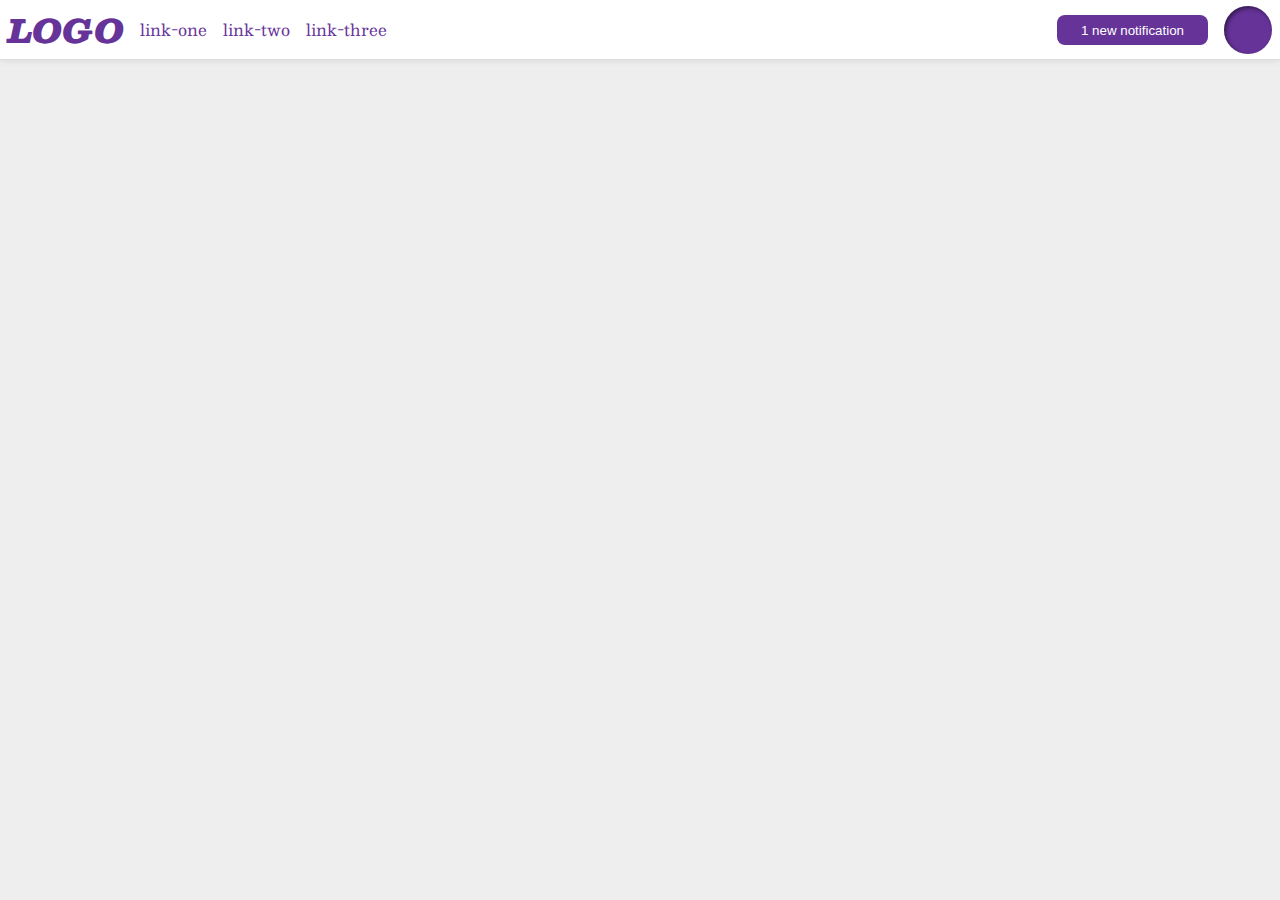
<file: flex/03-flex-header-2/index.html>
<!DOCTYPE html>
<html lang="en">
  <head>
    <meta charset="UTF-8">
    <meta http-equiv="X-UA-Compatible" content="IE=edge">
    <meta name="viewport" content="width=device-width, initial-scale=1.0">
    <title>Flex Header 2</title>
    <link rel="stylesheet" href="style.css">
  </head>
  <body>
    <div class="header">
      <div class="logo">
        LOGO
      </div>
      <ul class="links">
        <li><a href="https://google.com">link-one</a></li>
        <li><a href="https://google.com">link-two</a></li>
        <li><a href="https://google.com">link-three</a></li>
      </ul>
      <button class="notifications">
        1 new notification
      </button>
      <div class="profile-image"></div>
    </div>
  </body>
</html>
</file>
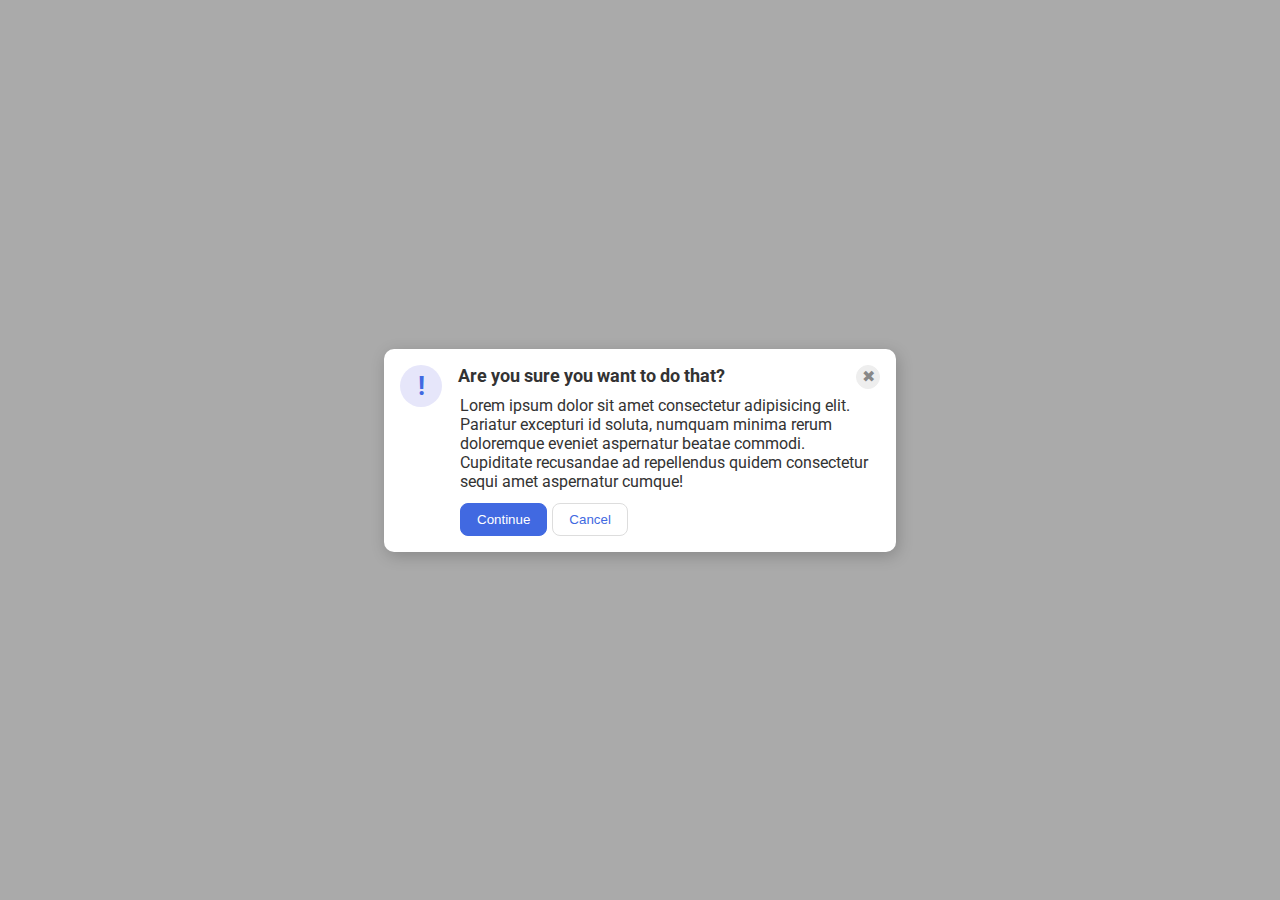
<file: flex/05-flex-modal/index.html>
<!DOCTYPE html>
<html lang="en">
  <head>
    <meta charset="UTF-8">
    <meta http-equiv="X-UA-Compatible" content="IE=edge">
    <meta name="viewport" content="width=device-width, initial-scale=1.0">
    <link rel="stylesheet" href="style.css">
    <title>Modal</title>
  </head>
  <body>
    <div class="modal">
      <div class="top-part">
        <div class="icon">!</div>
        <div class="header">Are you sure you want to do that?</div>
        <button class="close-button">✖</button>
      </div>
      <div class="text">Lorem ipsum dolor sit amet consectetur adipisicing elit. Pariatur excepturi id soluta, numquam minima rerum doloremque eveniet aspernatur beatae commodi. Cupiditate recusandae ad repellendus quidem consectetur sequi amet aspernatur cumque!</div>
      <div class="bottom-part">
        <button class="continue">Continue</button>
        <button class="cancel">Cancel</button>
      </div>
    </div>
  </body>
</html>
</file>
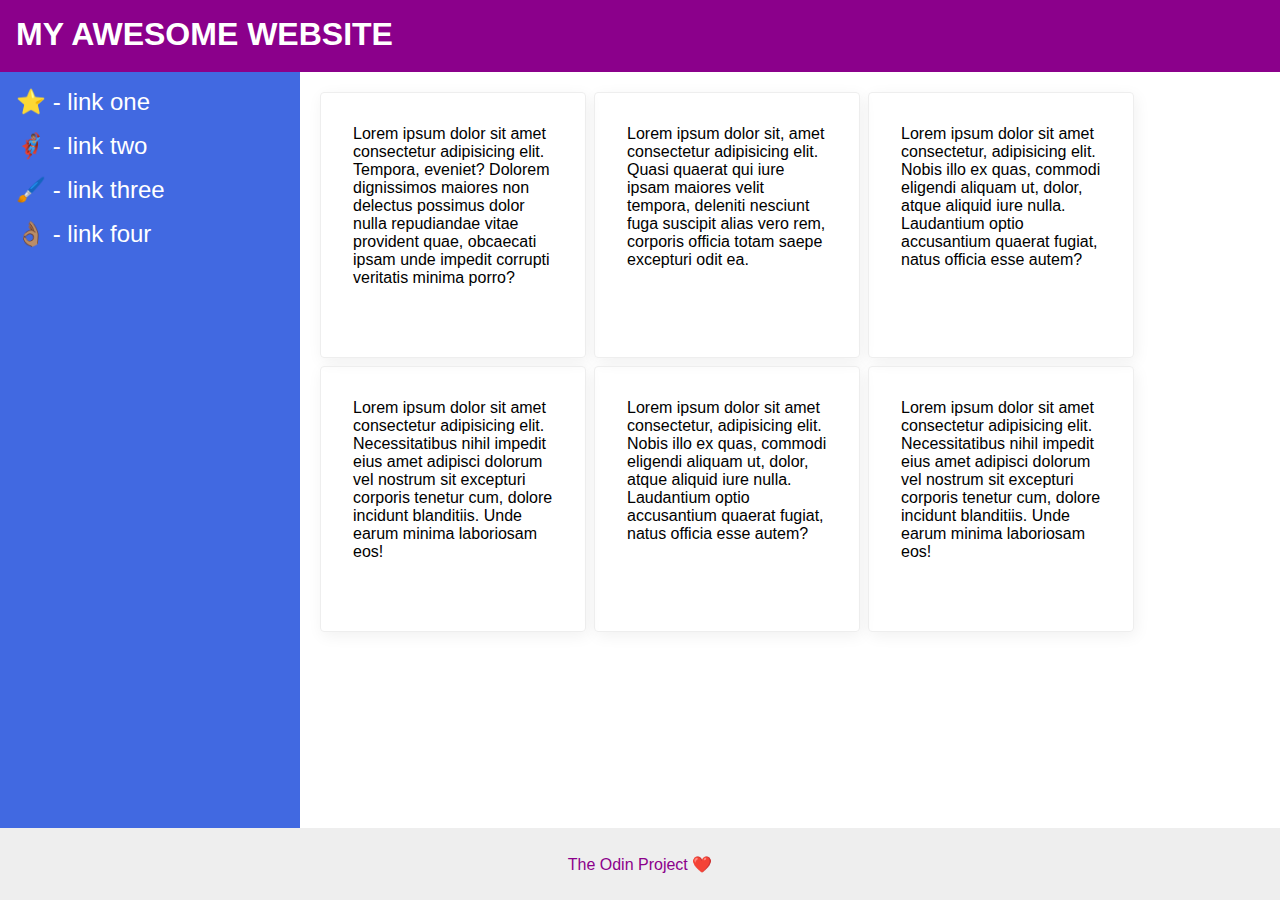
<file: flex/07-flex-layout-2/index.html>
<!DOCTYPE html>
<html lang="en">
  <head>
    <meta charset="UTF-8">
    <meta http-equiv="X-UA-Compatible" content="IE=edge">
    <meta name="viewport" content="width=device-width, initial-scale=1.0">
    <title>The Holy Grail</title>
    <link rel="stylesheet" href="style.css">
  </head>
  <body>
    <div class="header">
      <p>MY AWESOME WEBSITE</p>
    </div>
    <div class="content">
      <div class="sidebar">
        <ul>
          <li><a href="#">⭐ - link one</a></li>
          <li><a href="#">🦸🏽‍♂️ - link two</a></li>
          <li><a href="#">🖌️ - link three</a></li>
          <li><a href="#">👌🏽 - link four</a></li>
        </ul>
      </div>
      <div class="card-container">
        <div class="card">Lorem ipsum dolor sit amet consectetur adipisicing elit. Tempora, eveniet? Dolorem dignissimos maiores non delectus possimus dolor nulla repudiandae vitae provident quae, obcaecati ipsam unde impedit corrupti veritatis minima porro?</div>
        <div class="card">Lorem ipsum dolor sit, amet consectetur adipisicing elit. Quasi quaerat qui iure ipsam maiores velit tempora, deleniti nesciunt fuga suscipit alias vero rem, corporis officia totam saepe excepturi odit ea.</div>
        <div class="card">Lorem ipsum dolor sit amet consectetur, adipisicing elit. Nobis illo ex quas, commodi eligendi aliquam ut, dolor, atque aliquid iure nulla. Laudantium optio accusantium quaerat fugiat, natus officia esse autem?</div>
        <div class="card">Lorem ipsum dolor sit amet consectetur adipisicing elit. Necessitatibus nihil impedit eius amet adipisci dolorum vel nostrum sit excepturi corporis tenetur cum, dolore incidunt blanditiis. Unde earum minima laboriosam eos!</div>
        <div class="card">Lorem ipsum dolor sit amet consectetur, adipisicing elit. Nobis illo ex quas, commodi eligendi aliquam ut, dolor, atque aliquid iure nulla. Laudantium optio accusantium quaerat fugiat, natus officia esse autem?</div>
        <div class="card">Lorem ipsum dolor sit amet consectetur adipisicing elit. Necessitatibus nihil impedit eius amet adipisci dolorum vel nostrum sit excepturi corporis tenetur cum, dolore incidunt blanditiis. Unde earum minima laboriosam eos!</div>
      </div>
    </div>
    <div class="footer">
      The Odin Project ❤️
    </div>
  </body>
</html>
</file>
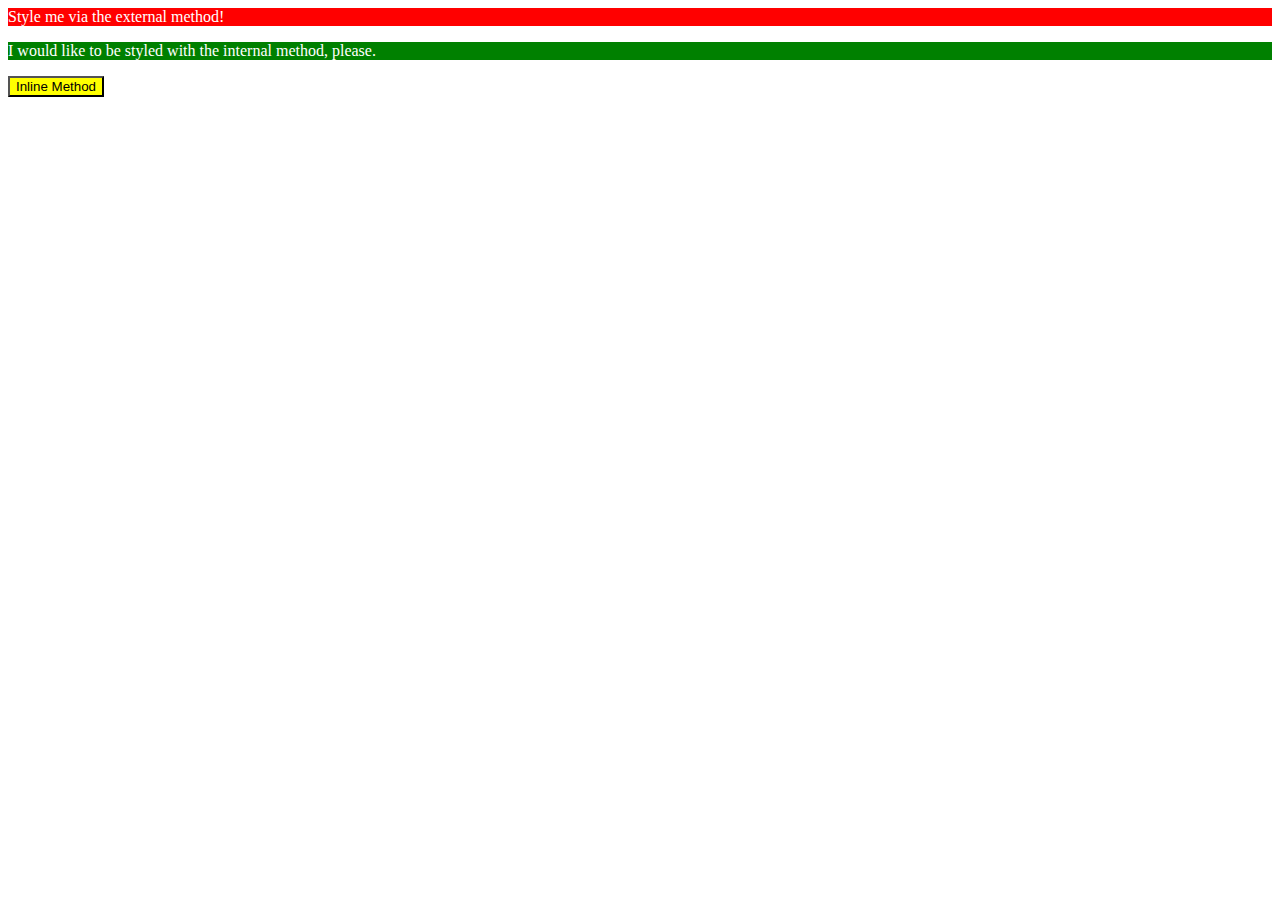
<file: foundations/01-css-methods/index.html>
<!DOCTYPE html>
<html lang="en">
  <head>
    <meta charset="UTF-8">
    <meta http-equiv="X-UA-Compatible" content="IE=edge">
    <meta name="viewport" content="width=device-width, initial-scale=1.0">
    <link rel="stylesheet" href="./styles.css">
    <title>Methods for Adding CSS</title>
    <style>
      p {
        color: white;
        background-color: green;
      }
    </style>
  </head>
  <body>
    <div>Style me via the external method!</div>
    <p>I would like to be styled with the internal method, please.</p>
    <button style="color: rgb(0,0,0); background-color: yellow">Inline Method</button>
  </body>
</html>
</file>
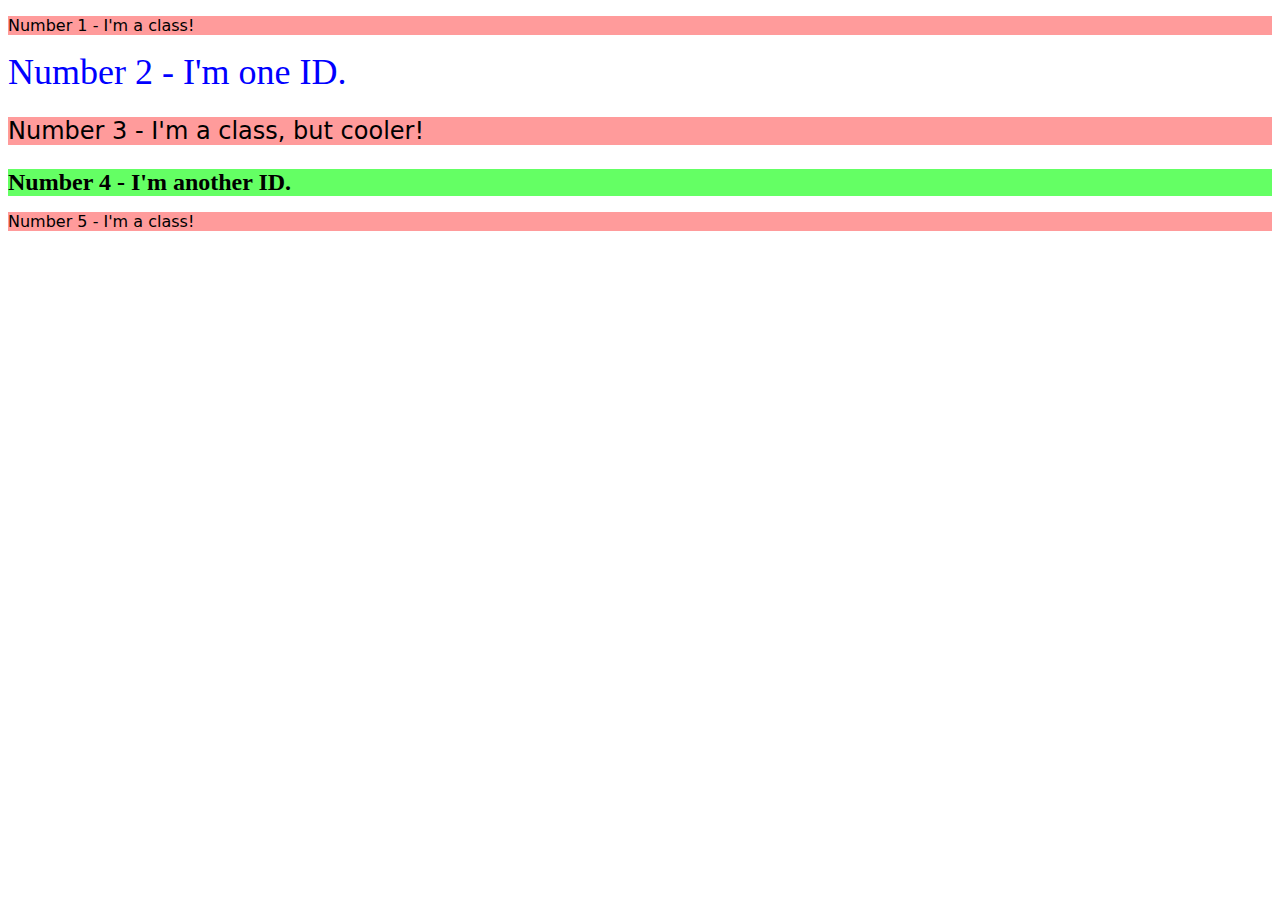
<file: foundations/02-class-id-selectors/index.html>
<!DOCTYPE html>
<html lang="en">
  <head>
    <meta charset="UTF-8">
    <meta http-equiv="X-UA-Compatible" content="IE=edge">
    <meta name="viewport" content="width=device-width, initial-scale=1.0">
    <title>Class and ID Selectors</title>
    <link rel="stylesheet" href="style.css">
  </head>
  <body>
    <p class="classrb">Number 1 - I'm a class!</p>
    <div id="n2">Number 2 - I'm one ID.</div>
    <p class="classrb bigtext">Number 3 - I'm a class, but cooler!</p>
    <div id="n4">Number 4 - I'm another ID.</div>
    <p class="classrb">Number 5 - I'm a class!</p>
  </body>
</html>
</file>
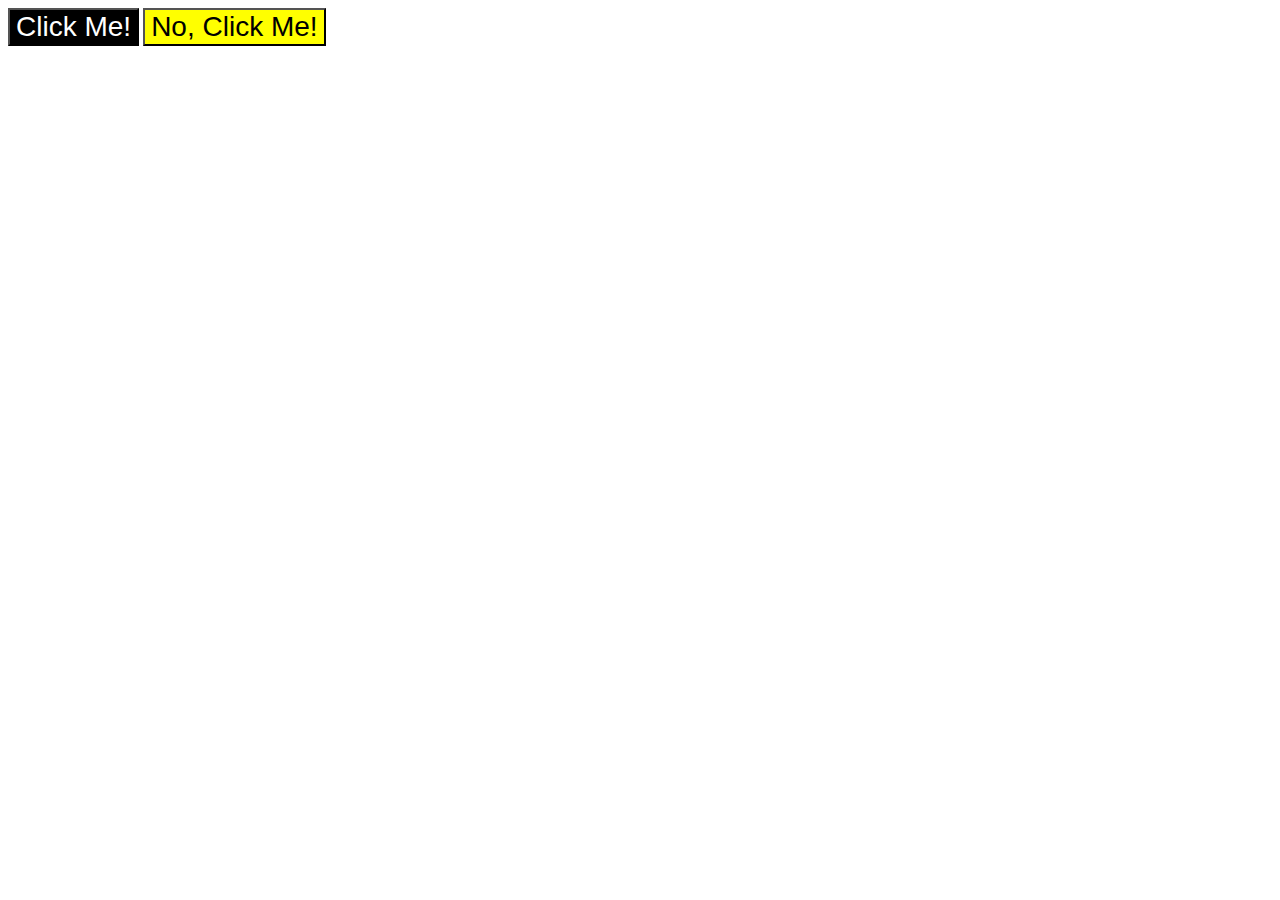
<file: foundations/03-grouping-selectors/index.html>
<!DOCTYPE html>
<html lang="en">
  <head>
    <meta charset="UTF-8">
    <meta http-equiv="X-UA-Compatible" content="IE=edge">
    <meta name="viewport" content="width=device-width, initial-scale=1.0">
    <title>Grouping Selectors</title>
    <link rel="stylesheet" href="style.css">
  </head>
  <body>
    <button class="clickme"">Click Me!</button>
    <button class="noclickme">No, Click Me!</button>
  </body>
</html>
</file>
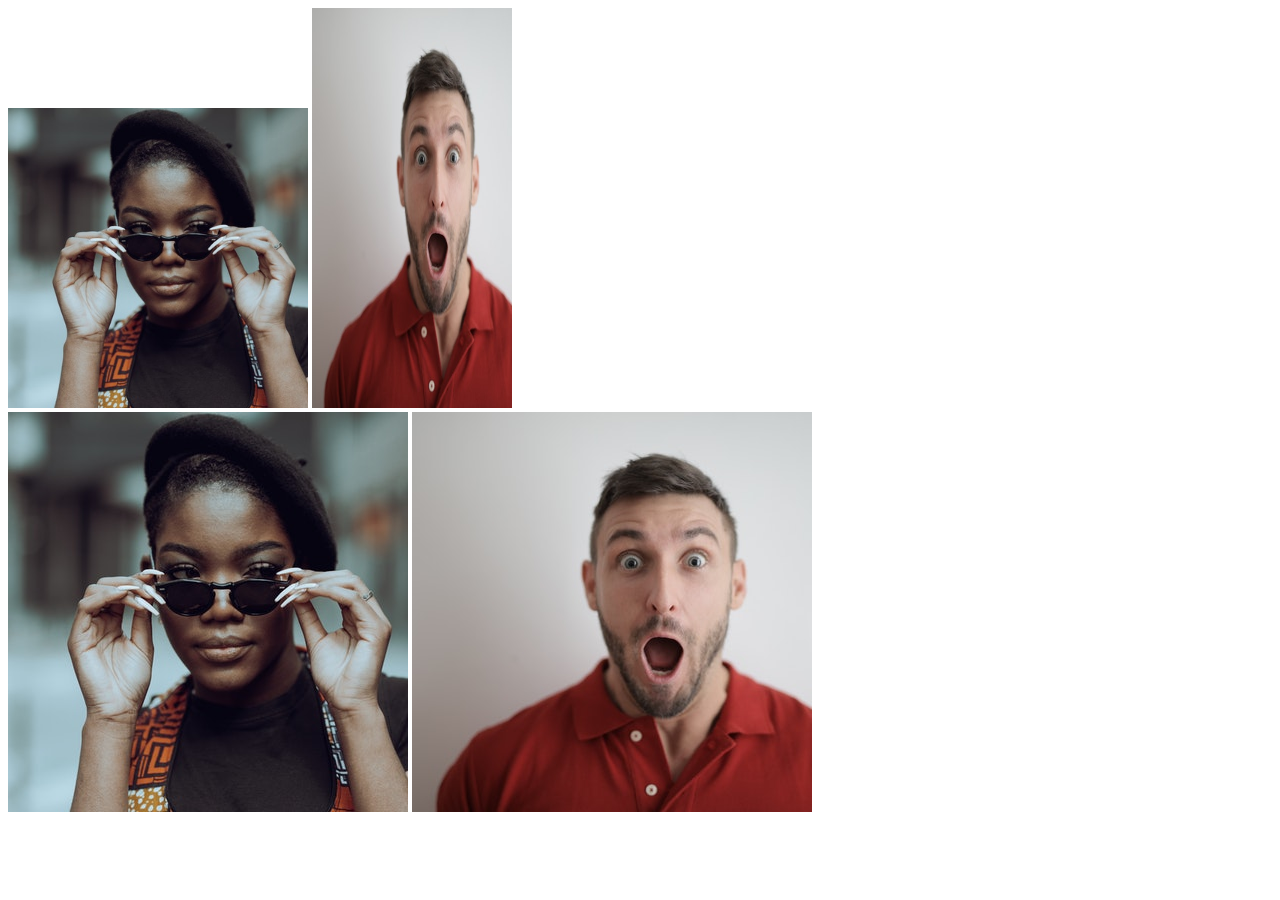
<file: foundations/04-chaining-selectors/index.html>
<!DOCTYPE html>
<html lang="en">
  <head>
    <meta charset="UTF-8">
    <meta http-equiv="X-UA-Compatible" content="IE=edge">
    <meta name="viewport" content="width=device-width, initial-scale=1.0">
    <title>Chaining Selectors</title>
    <link rel="stylesheet" href="style.css">
  </head>
  <body>
    <!-- Check image source path. Review Foundations lesson - Links and Images -->
    <!-- Use the classes BELOW this line -->
    <div>
      <img class="avatar proportioned" src="./images/pexels-katho-mutodo-8434791.jpg" alt="Woman with glasses">
      <img class="avatar distorted" src="./images/pexels-andrea-piacquadio-3777931.jpg" alt="Man with surprised expression">
    </div>
    <!-- Use the classes ABOVE this line -->
    <div>
      <img class="original proportioned" src="./images/pexels-katho-mutodo-8434791.jpg" alt="Woman with glasses">
      <img class="original distorted" src="./images/pexels-andrea-piacquadio-3777931.jpg" alt="Man with surprised expression">
    </div>
  </body>
</html>
</file>
<file: flex/03-flex-header-2/style.css>
/* this is some magical font-importing.  
you'll learn about it later. */
@import url('https://fonts.googleapis.com/css2?family=Besley:ital,wght@0,400;1,900&display=swap');

body {
  margin: 0;
  background: #eee;
  font-family: Besley, serif;
}

.header {
  display: flex;
  background: white;
  border-bottom: 1px solid #ddd;
  box-shadow: 0 0 8px rgba(0,0,0,.1);
  gap: 16px;
  padding: 0px 8px;
  align-items: center;
}

.links {
  display: flex;
  margin-right: auto;
  gap: 16px;
}

.notifications {
  height: 30px;
}

.profile-image {
  background: rebeccapurple;
  box-shadow: inset 2px 2px 4px rgba(0,0,0,.5);
  border-radius: 50%;
  width: 48px;
  height: 48px;
}

.logo {
  color: rebeccapurple;
  font-size: 32px;
  font-weight: 900;
  font-style: italic;
}

button {
  border: none;
  border-radius: 8px;
  background: rebeccapurple;
  color: white;
  padding: 8px 24px;
}

a {
  /* this removes the line under our links */
  text-decoration: none;
  color: rebeccapurple;
}

ul {
  list-style-type: none;
  padding: 0px;
}
</file>
<file: flex/05-flex-modal/style.css>
@import url('https://fonts.googleapis.com/css2?family=Roboto:wght@400;700&display=swap');

html, body {
  height: 100%;
}

body {
  font-family: Roboto, sans-serif;
  margin: 0;
  background: #aaa;
  color: #333;
  /* I'll give you this one for free lol */
  display: flex;
  align-items: center;
  justify-content: center;
}

.modal {
  display: flex;
  flex-direction: column;
  background: white;
  width: 480px;
  border-radius: 10px;
  box-shadow: 2px 4px 16px rgba(0,0,0,.2);
  padding: 16px;
  
}

.top-part, .bottom-part {
  display: flex;
}
.top-part {
  gap: 16px;
  padding: 0;
  margin: 0;
  height: 31px;
}

.text {
  padding: 0px;
  margin: 0px 0px 0px 60px;
}

.bottom-part {
  margin: 12px 0px 0px 60px;
  gap: 5px;
}

.header {
  margin: 0px auto 0px 0px;
  padding: 0px;
  font-weight: 700;
  font-size: 18px;
  
}

.icon {
  color: royalblue;
  font-size: 26px;
  font-weight: 700;
  background: lavender;
  width: 42px;
  height: 42px;
  border-radius: 50%;
  display: flex;
  align-items: center;
  justify-content: center;
  flex-shrink: 0;
}

.close-button {
  background: #eee;
  border-radius: 50%;
  color: #888;
  font-weight: 400;
  font-size: 16px;
  height: 24px;
  width: 24px;
  display: flex;
  align-items: center;
  justify-content: center;
  border: 1px solid #eee;
  padding: 0;
  flex-shrink: 0;
}

button {
  cursor: pointer;
  padding: 8px 16px;
  border-radius: 8px;
}

button.continue {
  background: royalblue;
  border: 1px solid royalblue;
  color: white;
}

button.cancel {
  background: white;
  border: 1px solid #ddd;
  color: royalblue;
}
</file>
<file: flex/07-flex-layout-2/style.css>
body {
  display: flex;
  flex-direction: column;
  font-family: -apple-system, BlinkMacSystemFont, 'Segoe UI', Roboto, Oxygen, Ubuntu, Cantarell, 'Open Sans', 'Helvetica Neue', sans-serif;
  margin: 0px;
  min-height: 100vh;
}

.header {
  display: flex;
  justify-content: flex-start;
  flex-direction: column;
  height: 72px;
  background: darkmagenta; 
}
.header p {
  color: white;
  font-size: 32px;
  font-weight: 900;
  padding: 0px;
  margin: 16px;
}
.content {
  display: flex;
  margin-bottom: auto;
  flex: 1;
  
}

.sidebar {
  display: flex;
  flex-shrink: 0;
  width: 300px;
  padding: 16px;
  
  
}
.sidebar ul li a {
  font-size: 24px;
}
.sidebar ul li {
  margin-bottom: 16px;
}


.card-container {
  display: flex;
  flex-wrap: wrap;
  padding: 20px;
  gap: 8px 8px;
  align-content: flex-start;
  
}
.card {
  
  width: 200px;
  height: 200px;
  padding: 32px;
  
}

.footer {
  display: flex;
  justify-content: center;
  align-items: center;
  height: 72px;
  background: #eee;
  color: darkmagenta;
  
}

.sidebar {
  width: 300px;
  background: royalblue;
  box-sizing: border-box;
}

.card {
  border: 1px solid #eee;
  box-shadow: 2px 4px 16px rgba(0,0,0,.06);
  border-radius: 4px;
}

ul, a {
  padding: 0px;
  margin: 0px;
}
ul {
  list-style-type: none;
}

a {
  text-decoration: none;
  color: white;
  
}
</file>
<file: foundations/01-css-methods/styles.css>
div {
    color: white;
    background-color: red;
}
</file>
<file: foundations/02-class-id-selectors/style.css>
.classrb {
    color: rgb(0,0,0);
    background-color: rgb(255,155,155);
    font-family: Verdana, "DejaVu Sans", sans-serif;
}

.bigtext {
    font-size: 24px;
}

#n2 {
    color: rgb(0,0,255);
    background-color: rgb(255,255,255);
    font-size: 36px; 
}

#n4 {
    color: rgb(0,0,0);
    background-color: rgb(100,255,100);
    font-size: 24px;
    font-weight: bold;
}
</file>
<file: foundations/03-grouping-selectors/style.css>
.clickme,.noclickme {
    font-size: 28px;
    font-family: Helvetica, "Times New Roman", sans-serif;
}

.clickme {
    color: rgb(255,255,255);
    background-color: rgb(0,0,0);
}

.noclickme {
    background-color: yellow;
    color: rgb(0,0,0);
}
</file>
<file: foundations/04-chaining-selectors/style.css>
/* Add CSS Styling */


.avatar.proportioned {
    height: auto;
    width: 300px;
}

.avatar.distorted {
    height: 400px;
    width: 200px;
}
</file>
